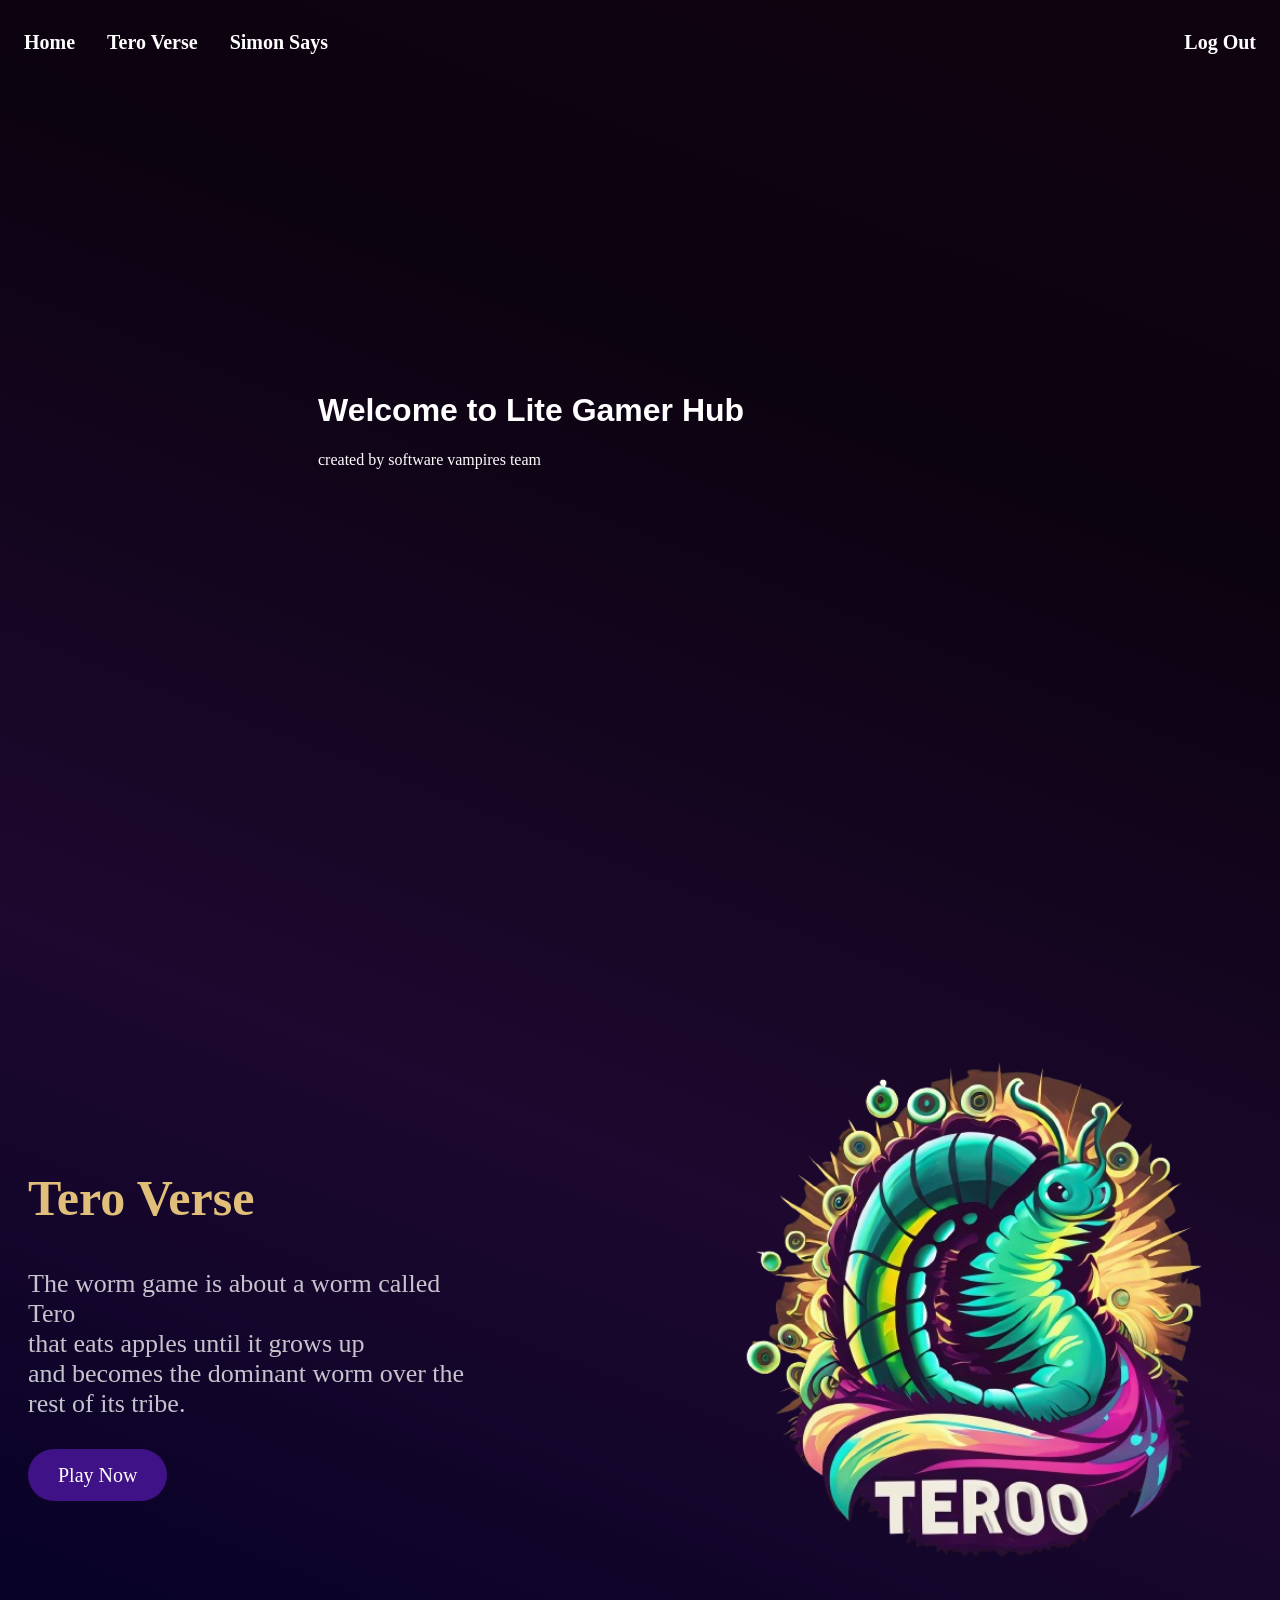
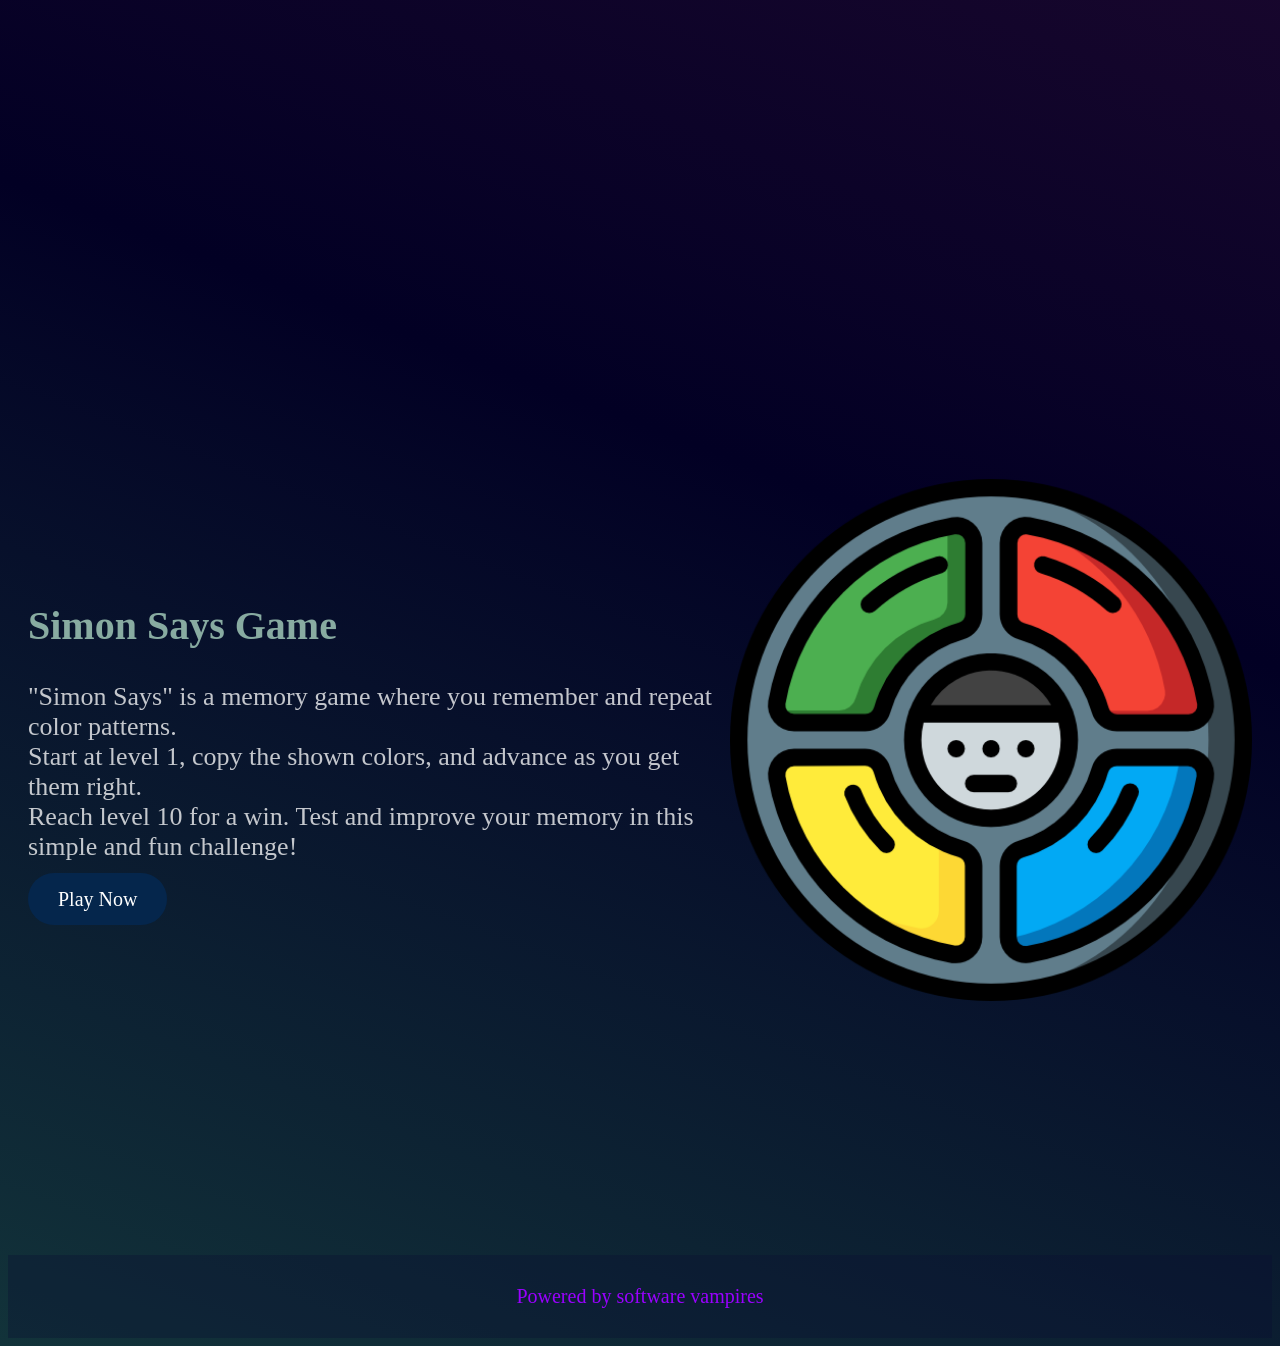
<file: Lite-Gamer-Hub.html>
<!DOCTYPE html>
<html lang="en">
<head>
    <meta charset="UTF-8">
    <meta name="viewport" content="width=device-width, initial-scale=1.0">
    <title>Lite Gamer Hub</title>
    <link rel="shortcut icon" href="https://i.ibb.co/fNyGGFB/192404.png" type="">
    <style>
        body{
        background: rgb(18,51,58);
        background: linear-gradient(21deg, rgba(18,51,58,1) 0%, rgba(2,0,36,1) 34%, rgba(29,8,47,1) 59%, rgba(12,3,16,1) 83%, rgba(15,3,16,1) 95%);
        text-decoration: none;
    
}
nav{
    background-color: rgba(15, 3, 16,0);
    
}
nav a{
        color:rgb(255, 255, 255);
        padding: 7px 16px;
        text-decoration:none;
        font-size:20px;
        
    
}
.register{
    text-align:right;
    float:right;}

.home,.Tero,.Simon{
        float:left}

header {
    background-image: url("https://i.ibb.co/hCvbz4Y/welcome-to-lite-gamer-hub.png"); /* لون الخلفية السوداء */     
    background-size: cover;
    color: white; /* لون النص */
    padding: 310px; /* هوامش داخلية للهيدر */
}
  
header h1{
  text-align: left;
  font-family: 'Gill Sans', 'Gill Sans MT', Calibri, 'Trebuchet MS', sans-serif;
}


section{
      display: flex;
      justify-content: space-between;
      align-items: center;
      height: 110vh;
      margin: 0 ;
      padding: 20px;
}
#Tero .details {
    text-align: left;
    padding-right: 220px;
    font-size: 40px;
  }
  #Tero p{
    color: #ffffffc2;
  }
#Tero h1{
  color: rgb(225 191 122);
}
#Simon h1{
  color: #88aba1;
}
#Simon p{
  color: #ffffffc2;
}
  img {
    height: auto;
    width: 700px;
    animation: wormMovement 3s ease-in-out infinite alternate; /* إضافة الحركة المتكررة للصورة */
  }
  .btn1 {
    text-decoration: none;
    color: white;
    padding: 15px 30px; 
    font-size: 20px;
    border-radius: 50px;
    position: relative;
    overflow: hidden;
    transition: background-color 0.3s ease-in-out;
  }
#Tero .btn1{
  background-color: rgb(64 18 135);
}
#Simon .btn1{
  background-color: #05264c;
}
  
  .loader {
    border: 16px solid #f3f3f3;
    border-top: 16px solid rgb(0, 115, 255);
    border-radius: 50%;
    width: 120px;
    height: 120px;
    animation: spin 2s linear infinite;
    position: fixed;
    top: 50%;
    left: 50%;
    transform: translate(-50%, -50%);
    z-index: 9999;
    display: none; /* يكون غير مرئي حتى النقر على الزر */
  }

.footer {
    background-color: rgba(12,15,49,33%);
    color: rgb(154, 0, 255);; /* تغيير لون النص ليكون مقروءًا على الخلفية السوداء */
    padding: 10px; /* إضافة هوامش داخلية للفوتر */
    text-align: center;
    font-size: 20px; /* حجم الخط */
  }
  #Tero .btn1:hover {
    background-color: rgb(64 18 135 / 43%);
  }
  #Simon .btn1:hover{
    background-color: #02152bc2;
  }
  .footer:hover{
    color:rgb(154 0 255 / 62%);
  }
  .nav a:hover{
    background-color: rgba(27, 27, 27, 0.041);
    color: rgb(125 78 175 / 71%);
}
  #Tero h1:hover{
    color:rgb(173 146 92 / 90%);
}

#Simon h1:hover{
    color:#556b65c2;}
@keyframes wormMovement {
    0% {
      transform: translateY(0); /* البداية: لا حركة */
    }
    50% {
      transform: translateY(-50px); /* الوسط: حركة لأعلى */
    }
    100% {
      transform: translateY(0); /* النهاية: العودة إلى الوضع الأصلي */
    }
  }

@keyframes spin {
    0% { transform: translate(-50%, -50%) rotate(0deg); }
    100% { transform: translate(-50%, -50%) rotate(360deg); }
  }
    </style>

</head>
<body>
    <!-- nav bar -->
    <nav class="nav" style="overflow: hidden;">
        <p><b>
            <a class="home"href="#home">Home</a>
            <a class="Tero" href="#Tero">Tero Verse
            <a class="Simon" href="#Simon">Simon Says</a>
            <a class="register" href="index.html">Log Out</a>
            </b></p>
    </nav>
    <!-- home -->
    <header id="home">
        <div>

            <h1 class="welcome"> Welcome to Lite Gamer Hub</h1>
            <p class="created">created by software vampires team</p>
    
        </div>
    </header>

    <section id="Tero">
        <div class="details">
        <!-- name of game -->
        <h1 style = "font-size: 50px;">Tero Verse</h1>
        <!-- description of game -->
        <p style = "font-size: 26px;">
            The worm game is about a worm called Tero<br>
           that eats apples until it grows up <br>
           and becomes the dominant worm over the rest of its tribe.
        </p>  
          <div class="btn">
        <a href="javascript:void(1)" class="btn1" onclick="loadPage()">Play Now</a>
    </div>
    </div>
    <!-- Play Now -->

    <div class="loader" id="loader"></div>
    <!-- photo -->
    <img src="games/TERO-VERSE/Tero.png" alt="tero game">
    </section>

    <section id="Simon">
        <div class="details">
            <!-- name of game -->
            <h1  style = "font-size: 40px;">Simon Says Game</h1>
            <!-- description of game -->
            <p style="font-size: 26px">
              "Simon Says" is a memory game where you remember and repeat color patterns.<br>
              Start at level 1, copy the shown colors, and advance as you get them right.<br>
              Reach level 10 for a win. Test and improve your memory in this simple and fun challenge!
            </p>    
        <div class="btn">
            <a href="javascript:void(0)" class="btn1" onclick="loading()">Play Now</a>
        </div>
        </div>
        <!-- Play Now -->

        <div class="loader" id="loader"></div>
        <!-- photo -->
        <img src="games/Simon/Simon.png" alt="Simon" border="0">
    </section>


     <!-- Footer -->
    <footer class="footer">
         <p>Powered by software vampires</p>
    </footer>

    <script>
        function loadPage() {
          var loader = document.getElementById('loader');
          loader.style.display = 'block'; // عرض صفحة التحميل عند النقر على الزر
    
          // إنشاء تأخير صناعي لعرض صفحة التحميل لبضع ثواني ثم الانتقال إلى الرابط
          setTimeout(function() {
            window.location.href = "games/Tero Verse.html"; // استبدل YOUR_LINK_HERE برابط الصفحة المستهدفة
          }, 2000); // وقت التأخير بالميلي ثانية (هنا 2000 ميلي ثانية أي 2 ثواني)
        }


        function loading() {
          var loader = document.getElementById('loader');
          loader.style.display = 'block'; // عرض صفحة التحميل عند النقر على الزر
    
          // إنشاء تأخير صناعي لعرض صفحة التحميل لبضع ثواني ثم الانتقال إلى الرابط
          setTimeout(function() {
            window.location.href = "games/Simon-Says-Game.html"; // استبدل YOUR_LINK_HERE برابط الصفحة المستهدفة
          }, 2000); // وقت التأخير بالميلي ثانية (هنا 2000 ميلي ثانية أي 2 ثواني)
        }
      </script>

</body>
</html>
</file>
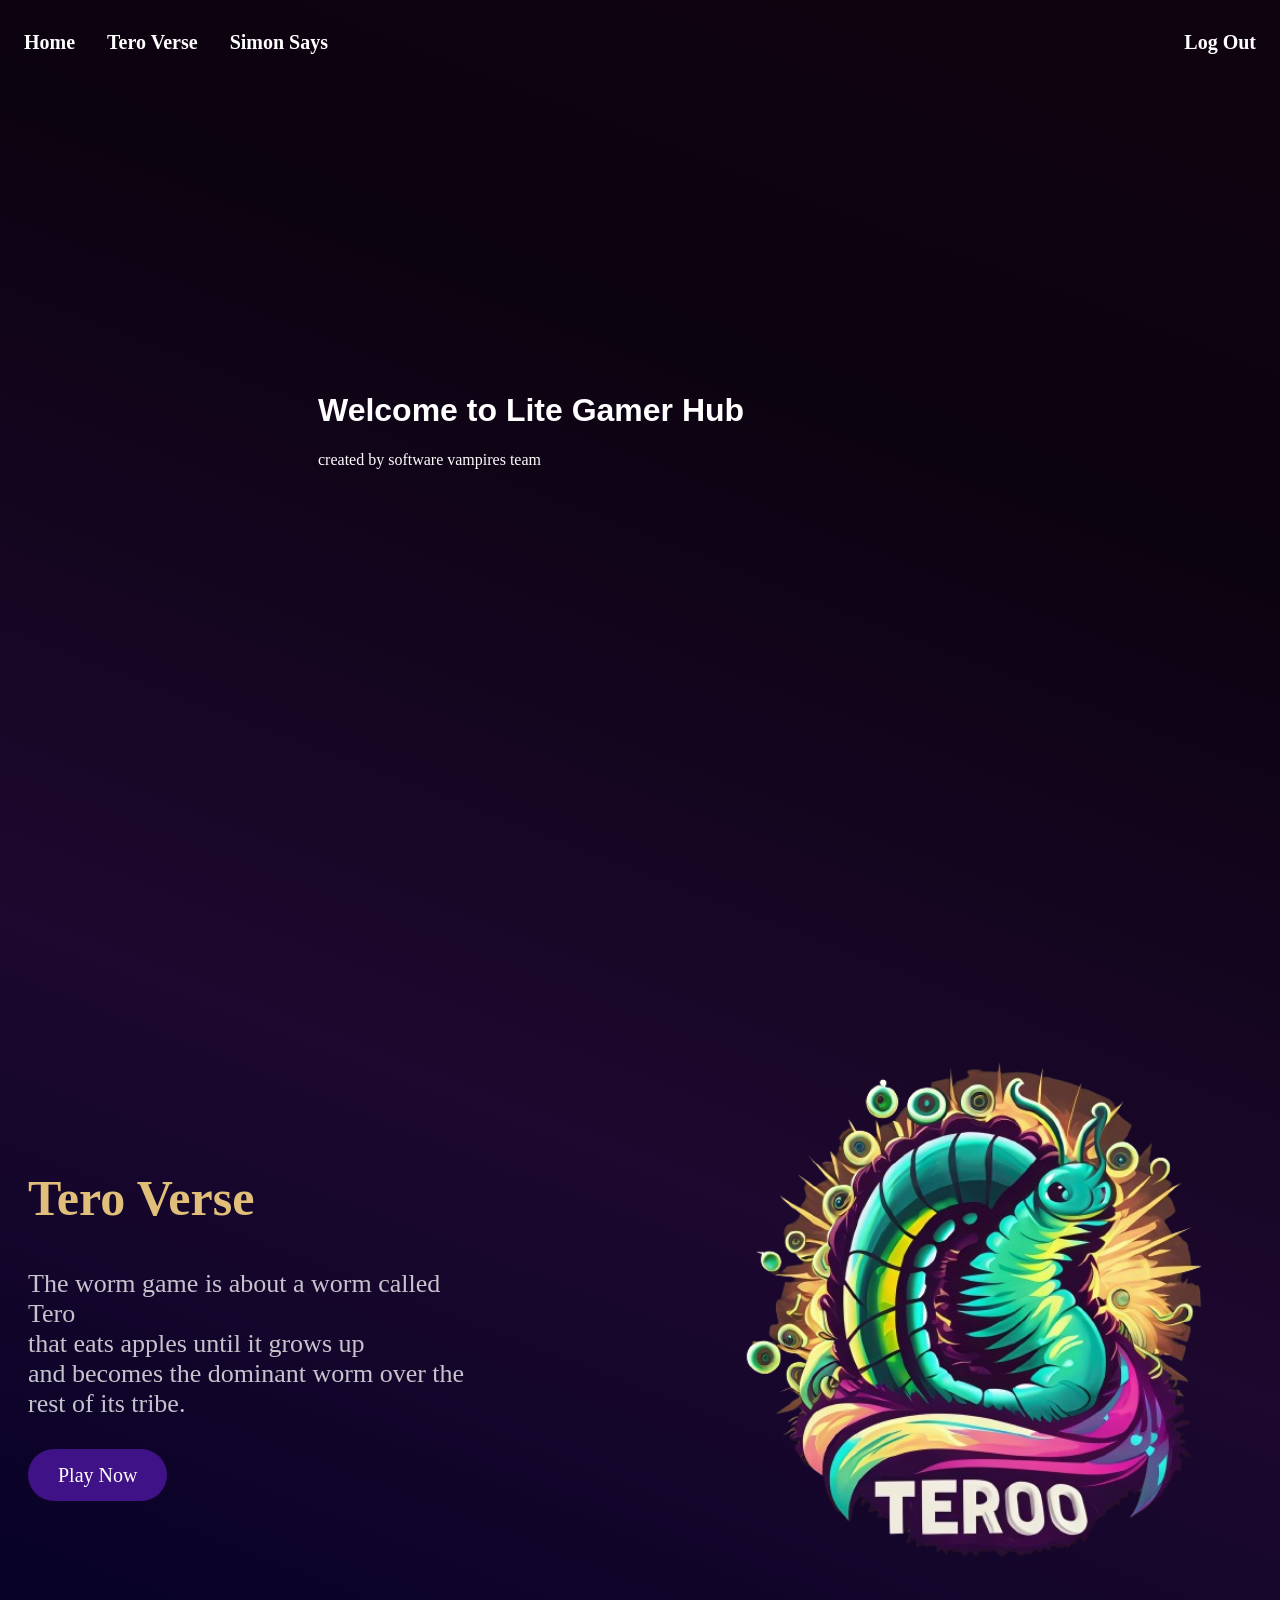
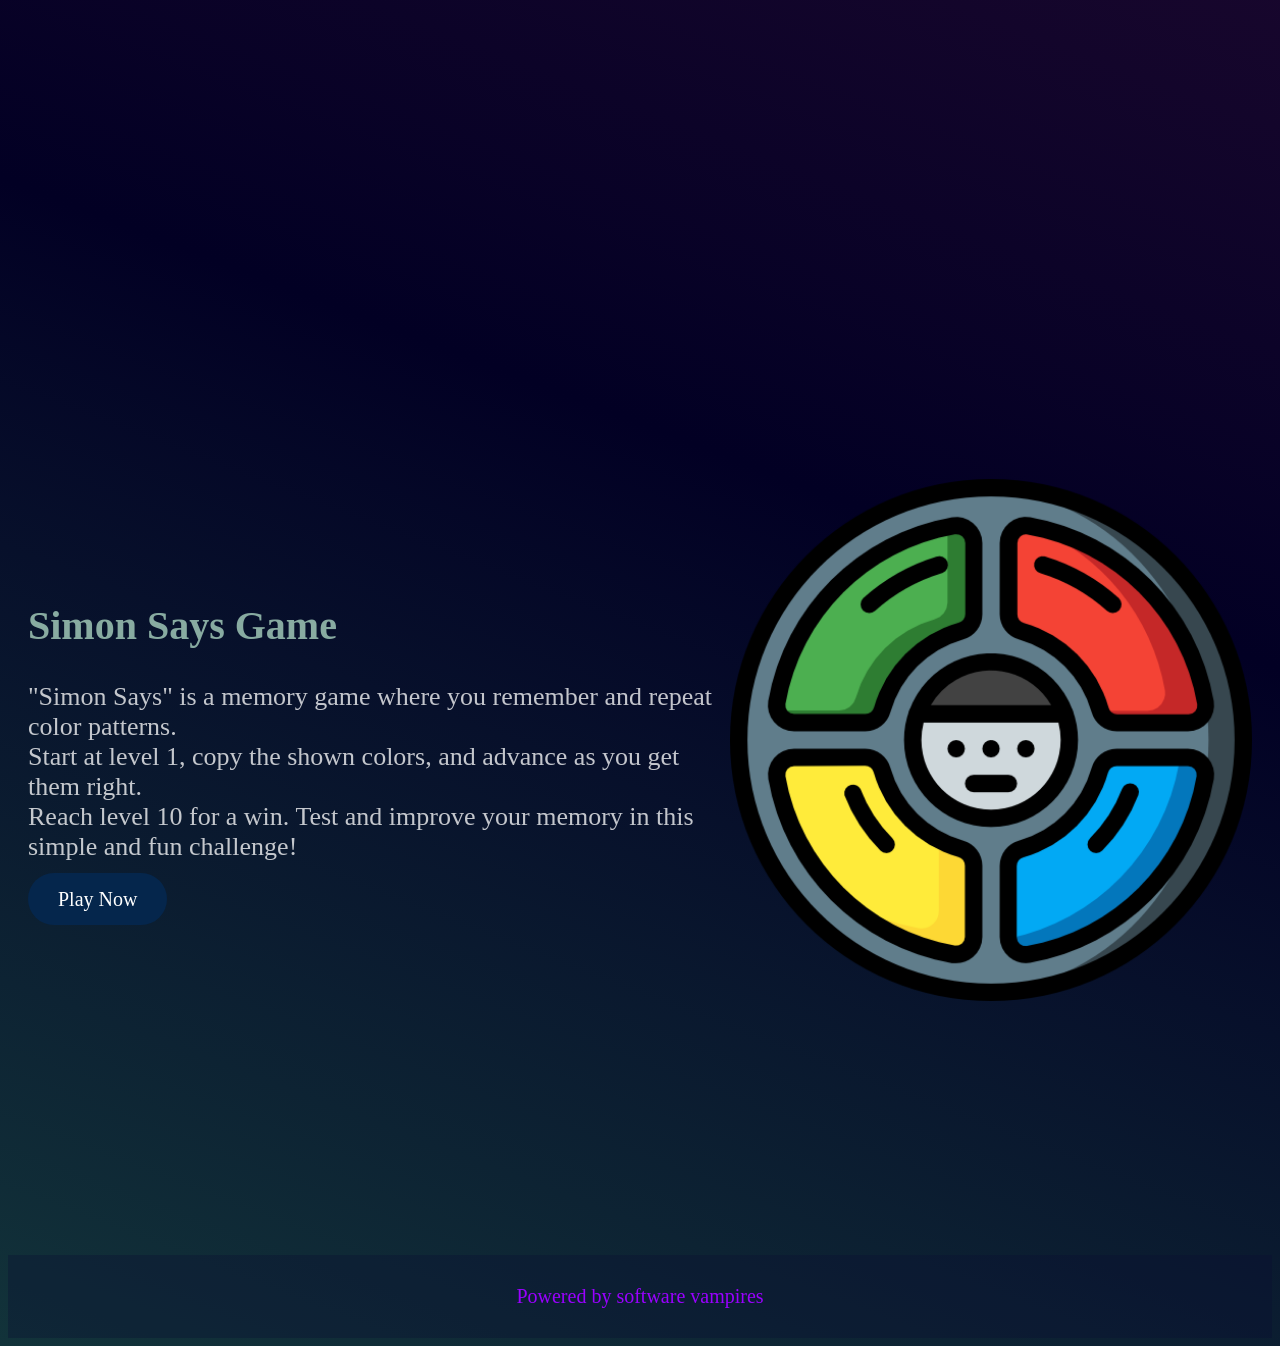
<file: LiteGamerHub.html>
<!DOCTYPE html>
<html lang="en">
<head>
    <meta charset="UTF-8">
    <meta name="viewport" content="width=device-width, initial-scale=1.0">
    <title>Lite Gamer Hub</title>
    <link rel="shortcut icon" href="https://i.ibb.co/fNyGGFB/192404.png" type="">
    <style>
        body{
        background: rgb(18,51,58);
        background: linear-gradient(21deg, rgba(18,51,58,1) 0%, rgba(2,0,36,1) 34%, rgba(29,8,47,1) 59%, rgba(12,3,16,1) 83%, rgba(15,3,16,1) 95%);
        text-decoration: none;
    
}
nav{
    background-color: rgba(15, 3, 16,0);
    
}
nav a{
        color:rgb(255, 255, 255);
        padding: 7px 16px;
        text-decoration:none;
        font-size:20px;
        
    
}
.register{
    text-align:right;
    float:right;}

.home,.Tero,.Simon{
        float:left}

header {
    background-image: url("https://i.ibb.co/hCvbz4Y/welcome-to-lite-gamer-hub.png"); /* لون الخلفية السوداء */     
    background-size: cover;
    color: white; /* لون النص */
    padding: 310px; /* هوامش داخلية للهيدر */
}
  
header h1{
  text-align: left;
  font-family: 'Gill Sans', 'Gill Sans MT', Calibri, 'Trebuchet MS', sans-serif;
}


section{
      display: flex;
      justify-content: space-between;
      align-items: center;
      height: 110vh;
      margin: 0 ;
      padding: 20px;
}
#Tero .details {
    text-align: left;
    padding-right: 220px;
    font-size: 40px;
  }
  #Tero p{
    color: #ffffffc2;
  }
#Tero h1{
  color: rgb(225 191 122);
}
#Simon h1{
  color: #88aba1;
}
#Simon p{
  color: #ffffffc2;
}
  img {
    height: auto;
    width: 700px;
    animation: wormMovement 3s ease-in-out infinite alternate; /* إضافة الحركة المتكررة للصورة */
  }
  .btn1 {
    text-decoration: none;
    color: white;
    padding: 15px 30px; 
    font-size: 20px;
    border-radius: 50px;
    position: relative;
    overflow: hidden;
    transition: background-color 0.3s ease-in-out;
  }
#Tero .btn1{
  background-color: rgb(64 18 135);
}
#Simon .btn1{
  background-color: #05264c;
}
  
  .loader {
    border: 16px solid #f3f3f3;
    border-top: 16px solid rgb(0, 115, 255);
    border-radius: 50%;
    width: 120px;
    height: 120px;
    animation: spin 2s linear infinite;
    position: fixed;
    top: 50%;
    left: 50%;
    transform: translate(-50%, -50%);
    z-index: 9999;
    display: none; /* يكون غير مرئي حتى النقر على الزر */
  }

.footer {
    background-color: rgba(12,15,49,33%);
    color: rgb(154, 0, 255);; /* تغيير لون النص ليكون مقروءًا على الخلفية السوداء */
    padding: 10px; /* إضافة هوامش داخلية للفوتر */
    text-align: center;
    font-size: 20px; /* حجم الخط */
  }
  #Tero .btn1:hover {
    background-color: rgb(64 18 135 / 43%);
  }
  #Simon .btn1:hover{
    background-color: #02152bc2;
  }
  .footer:hover{
    color:rgb(154 0 255 / 62%);
  }
  .nav a:hover{
    background-color: rgba(27, 27, 27, 0.041);
    color: rgb(125 78 175 / 71%);
}
  #Tero h1:hover{
    color:rgb(173 146 92 / 90%);
}

#Simon h1:hover{
    color:#556b65c2;}
@keyframes wormMovement {
    0% {
      transform: translateY(0); /* البداية: لا حركة */
    }
    50% {
      transform: translateY(-50px); /* الوسط: حركة لأعلى */
    }
    100% {
      transform: translateY(0); /* النهاية: العودة إلى الوضع الأصلي */
    }
  }

@keyframes spin {
    0% { transform: translate(-50%, -50%) rotate(0deg); }
    100% { transform: translate(-50%, -50%) rotate(360deg); }
  }
    </style>

</head>
<body>
    <!-- nav bar -->
    <nav class="nav" style="overflow: hidden;">
        <p><b>
            <a class="home"href="#home">Home</a>
            <a class="Tero" href="#Tero">Tero Verse
            <a class="Simon" href="#Simon">Simon Says</a>
            <a class="register" href="index.html">Log Out</a>
            </b></p>
    </nav>
    <!-- home -->
    <header id="home">
        <div>

            <h1 class="welcome"> Welcome to Lite Gamer Hub</h1>
            <p class="created">created by software vampires team</p>
    
        </div>
    </header>

    <section id="Tero">
        <div class="details">
        <!-- name of game -->
        <h1 style = "font-size: 50px;">Tero Verse</h1>
        <!-- description of game -->
        <p style = "font-size: 26px;">
            The worm game is about a worm called Tero<br>
           that eats apples until it grows up <br>
           and becomes the dominant worm over the rest of its tribe.
        </p>  
          <div class="btn">
        <a href="javascript:void(1)" class="btn1" onclick="loadPage()">Play Now</a>
    </div>
    </div>
    <!-- Play Now -->

    <div class="loader" id="loader"></div>
    <!-- photo -->
    <img src="games/TERO-VERSE/Tero.png" alt="tero game">
    </section>

    <section id="Simon">
        <div class="details">
            <!-- name of game -->
            <h1  style = "font-size: 40px;">Simon Says Game</h1>
            <!-- description of game -->
            <p style="font-size: 26px">
              "Simon Says" is a memory game where you remember and repeat color patterns.<br>
              Start at level 1, copy the shown colors, and advance as you get them right.<br>
              Reach level 10 for a win. Test and improve your memory in this simple and fun challenge!
            </p>    
        <div class="btn">
            <a href="javascript:void(0)" class="btn1" onclick="loading()">Play Now</a>
        </div>
        </div>
        <!-- Play Now -->

        <div class="loader" id="loader"></div>
        <!-- photo -->
        <img src="games/Simon/Simon.png" alt="Simon" border="0">
    </section>


     <!-- Footer -->
    <footer class="footer">
         <p>Powered by software vampires</p>
    </footer>

    <script>
        function loadPage() {
          var loader = document.getElementById('loader');
          loader.style.display = 'block'; // عرض صفحة التحميل عند النقر على الزر
    
          // إنشاء تأخير صناعي لعرض صفحة التحميل لبضع ثواني ثم الانتقال إلى الرابط
          setTimeout(function() {
            window.location.href = "games/TeroVerse.html"; // استبدل YOUR_LINK_HERE برابط الصفحة المستهدفة
          }, 2000); // وقت التأخير بالميلي ثانية (هنا 2000 ميلي ثانية أي 2 ثواني)
        }


        function loading() {
          var loader = document.getElementById('loader');
          loader.style.display = 'block'; // عرض صفحة التحميل عند النقر على الزر
    
          // إنشاء تأخير صناعي لعرض صفحة التحميل لبضع ثواني ثم الانتقال إلى الرابط
          setTimeout(function() {
            window.location.href = "games/SimonSaysGame.html"; // استبدل YOUR_LINK_HERE برابط الصفحة المستهدفة
          }, 2000); // وقت التأخير بالميلي ثانية (هنا 2000 ميلي ثانية أي 2 ثواني)
        }
      </script>

</body>
</html>
</file>
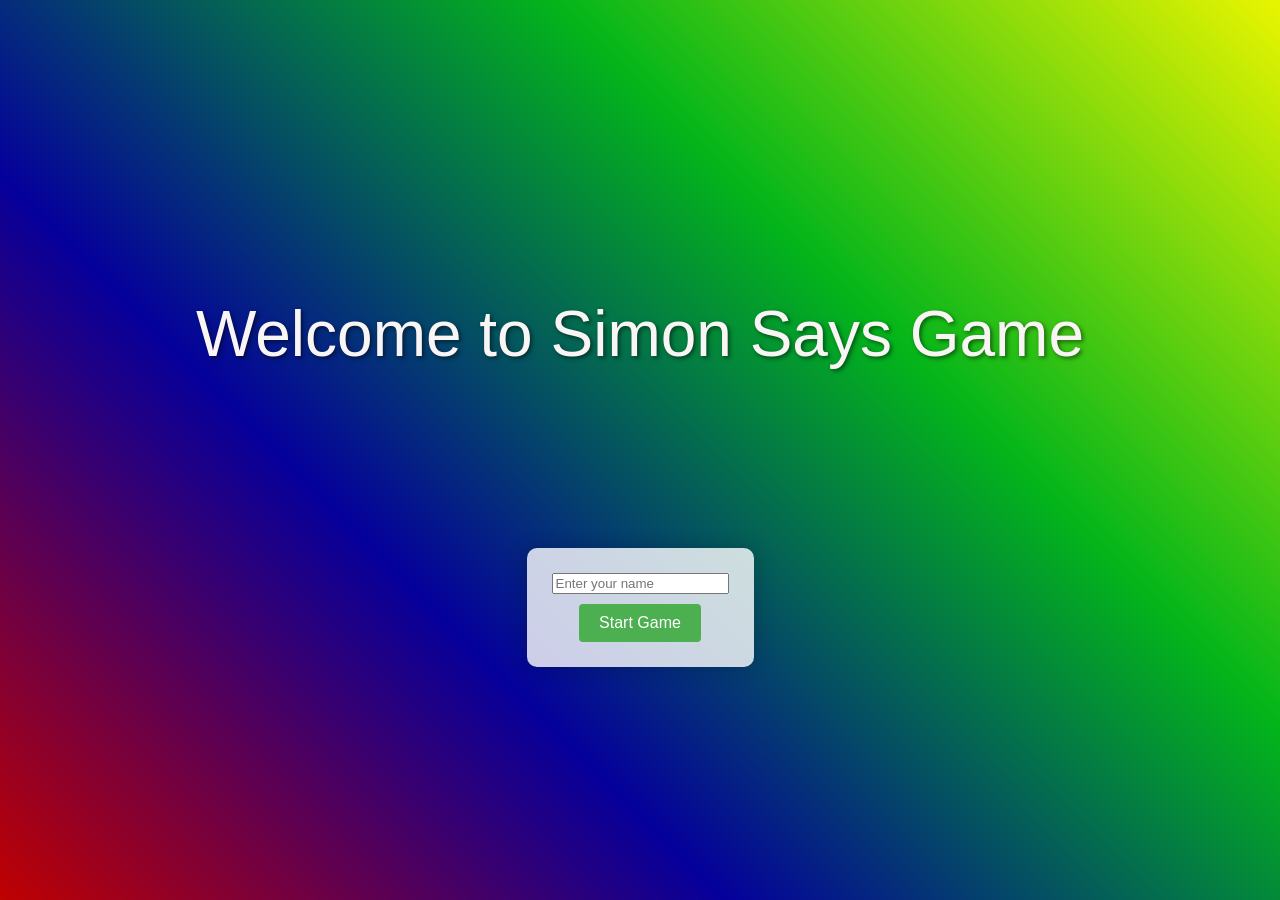
<file: games/Simon_Says_Game.html>
<!DOCTYPE html>
<html lang="en">
<head>
    <meta charset="UTF-8">
    <meta name="viewport" content="width=device-width, initial-scale=1.0">
    <link rel="stylesheet" href="Simon/style.css">
    <link rel="shortcut icon" href="Simon/Simon.png" type="">
    <title>Simon Says Game</title>
</head>
<body>

    <div id="container">
        
        <p id="welcomeMessage" style="top: 20px;">Welcome to Simon Says Game</p>
        <div id="registration" style="display: flex; flex-direction: column; align-items: center;">
            <input type="text" id="playerName" placeholder="Enter your name" style="margin-bottom: 10px;">
            <button class="button" onclick="startGame()">Start Game</button>
        </div>        
        

        <div id="game">
            <div id="scoreBox">
                <p id="levelDisplay"></p>
                <p id="scoreDisplay"></p>
            </div>
            
            <div id="simonContainer">
                <div class="color-button" id="red" onclick="checkColor('red')"></div>
                <div class="color-button" id="blue" onclick="checkColor('blue')"></div>
                <div class="color-button" id="green" onclick="checkColor('green')"></div>
                <div class="color-button" id="yellow" onclick="checkColor('yellow')"></div>
            </div>
        </div>
    </div>
    <script src="Simon/script.js"></script>
</body>
</html>
</file>
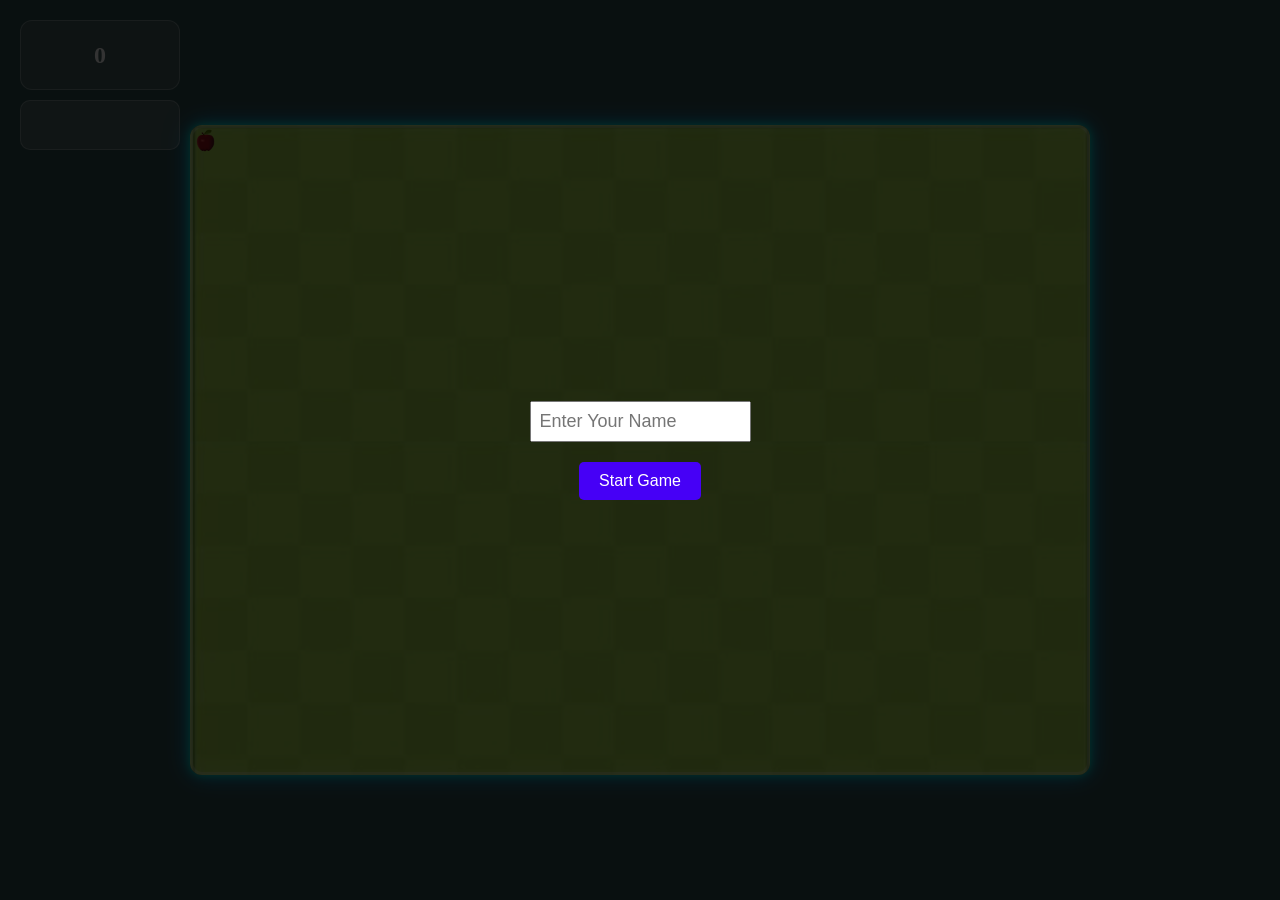
<file: games/TeroVerse.html>
<!DOCTYPE html>
<html lang="en">
<head>
  <meta charset="UTF-8">
  <link rel="shortcut icon" href="TERO-VERSE/Tero.png" type="">
  <title>Tero Verse</title>
  <link rel="stylesheet" href="TERO-VERSE/Tero.css">
</head>
<body>
    <div class="start-page">
      <input type="text" id="playerName" placeholder="Enter Your Name">
      <button onclick="startGame()">Start Game</button>
    </div>
      <div class="game-area">
          <div class="snake" id="snake"></div>
          <div class="snake" style="left: 20px; top: 0;"></div>
          <img class="food" id="food" src="TERO-VERSE/assets/apple.png" alt="Apple">
      </div>
      <div class="player-name" id="playerNameDisplay"></div>
      <div class="score">
        <p id="score">0</p>
        <div class="player-name-score" id="playerNameScore"></div>
      </div>
      <div class="game-over" style="display: none;">
        <h1>Game Over!</h1>
        <p>Your score is <span id="gameOverScore"></span></p>
        <button onclick="restartGame()">Play Again</button>
      </div>
      <script src="TERO-VERSE/game.js"></script>
</body>
</html>
</file>
<file: games/Simon/style.css>
body {
    font-family: 'Arial', sans-serif;
    margin: 0;
    padding: 0;
    display: flex;
    align-items: center;
    justify-content: center;
    height: 100vh;
    background: linear-gradient(45deg, rgb(191, 1, 1), #05009b, rgb(3, 181, 26), #e9f500);
}


p {
    font-size: 4em;
    font-family: Impact, Haettenschweiler, 'Arial Narrow Bold', sans-serif;
    text-align: center;
    color: #f9f5f5;
    text-shadow: 2px 2px 4px rgba(0, 0, 0, 0.5);
    margin-bottom: 20%;
    
}

#container {

    display: flex;
    flex-direction: column;
    align-items: center;
    justify-content: center;
    position: absolute;
}

#registration,
#game {
    background-color: rgba(255, 255, 255, 0.8);
    border-radius: 10px;
    box-shadow: 0 0 20px rgba(0, 0, 0, 0.2);
    overflow: hidden;
    padding: 25px;
    text-align: center;
}



.button {
    padding: 10px 20px;
    font-size: 16px;
    cursor: pointer;
    background-color: #4CAF50;
    color: white;
    border: none;
    border-radius: 4px;
}

.button:hover {
    background-color: #45a049;
}

#game {
    display: none;
}

#scoreBox {
    padding: 20px;
    text-align: center;
}

#levelDisplay,
#scoreDisplay {
    font-size: 18px;
    margin: 5px 0;
    color: #555;
}

#simonContainer {
    display: flex;
    justify-content: center;
    flex-wrap: wrap;
}

.color-button {
    width: 100px;
    height: 100px;
    margin: 10px;
    border: 2px solid #000;
    border-radius: 12px;
    cursor: pointer;
    transition: transform 0.2s ease-in-out, box-shadow 0.2s ease-in-out;
}

.color-button:hover {
    transform: scale(1.1);
    box-shadow: 0 0 10px rgba(0, 0, 0, 0.3);
}

#red {
    background-color: #ff5959;
}

#blue {
    background-color: #5959ff;
}

#green {
    background-color: #59c659;
}

#yellow {
    background-color: #fffa66;
}
</file>
<file: games/TERO-VERSE/Tero.css>
*{
  box-sizing: border-box;
}
body {
  margin: 0;
  height: 100vh;

  display: flex;
  justify-content: center;
  align-items: center;

  overflow: hidden;
  background-color: darkslategrey;
}

.game-area {
  position: relative;
  width: 900px;
  height: 650px;

  margin: 40px;

  background-image: url("assets/bgg.jpg");
  background-size: cover;

  border: 3px solid rgba(255,255,255,0.3);
  border-radius: 12px;

  box-shadow:
    0 0 10px #00ffcc,
    0 0 25px #00aaff,
    inset 0 0 10px rgba(255,255,255,0.1);

  animation: borderGlow 2s infinite alternate;
}

@keyframes borderGlow {
  0% {
    box-shadow: 0 0 10px #00ffcc;
  }
  100% {
    box-shadow: 0 0 25px #00aaff;
  }
}

.snake {
  width: 20px;
  height: 20px;

  /* background-image: url("assets/snake.png"); */
  background-size: cover;

  position: absolute;
}

.food {
  width: 25px;
  height: 25px;

  background-image: url("assets/apple.png");
  background-size: cover;

  position: absolute;
}

.score {
  position: absolute;
  top: 20px;
  left: 20px;

  width: 160px;
  height: 70px;

  display: flex;
  justify-content: center;
  align-items: center;

  background: rgba(255, 255, 255, 0.1);
  border: 1px solid rgba(255, 255, 255, 0.3);

  border-radius: 12px;

  color: white;
  font-size: 22px;
  font-weight: bold;
}
.score-pop {
  animation: pop 0.3s ease;
}

@keyframes pop {
  0% { transform: scale(1); }
  50% { transform: scale(1.3); }
  100% { transform: scale(1); }
}
.score p {
  margin: 0;
  font-size: 24px;
  font-weight: bold;
  color: white;
}
.start-page {
  position: absolute;
  width: 100%;
  height: 100%;

  background: rgba(0,0,0,0.8);

  display: flex;
  flex-direction: column;
  justify-content: center;
  align-items: center;

  z-index: 999;
}

  .start-page input[type="text"] {
    margin-bottom: 20px;
    padding: 8px;
    font-size: 18px;
    font-family: 'Gill Sans', 'Gill Sans MT', Calibri, 'Trebuchet MS', sans-serif;
  }

  .start-page button {
    padding: 10px 20px;
    font-size: 16px;
    background-color: #4600f6;
    color: white;
    border: none;
    border-radius: 5px;
    cursor: pointer;
  }
 .player-name {
  position: absolute;
  top: 100px;   /* تحت السكور */
  left: 20px;

  width: 160px;
  height: 50px;

  background: rgba(255,255,255,0.15);
  border: 1px solid rgba(255,255,255,0.3);

  border-radius: 10px;

  color: white;
  font-size: 16px;

  display: flex;
  justify-content: center;
  align-items: center;
}
.game-over {
    position: absolute;
    width: 100%;
    height: 100%;
    background-color: rgba(0, 0, 0, 0.7);
    

  }

  .game-over h1 {
    font-size: 40px;
    color: #ffffff;
    margin-bottom: 30px;
    text-align: center;
    padding-top: 200px;
    font-family:Georgia, 'Times New Roman', Times, serif;
  }

  .game-over p {
    font-size: 24px;
    color: #ffffff;
    margin-bottom: 30px;
    text-align: center;
    font-family: Impact, Haettenschweiler, 'Arial Narrow Bold', sans-serif;

  }

  .game-over button {
padding: 10px 20px;
font-size: 24px;
background-color:#4800ff ;
color: white;
font-family:Georgia, 'Times New Roman', Times, serif;
border: none;
border-radius: 5px;
cursor: pointer;
position: absolute;
left: 50%;
top: 50%;
transform: translate(-50%, -50%);
}
.game-over button:hover{
  background-color: rgb(41, 0, 143);
}
.shake {
  animation: shake 0.4s ease;
  will-change: transform;
}

@keyframes shake {
  0% { transform: translate3d(0,0,0); }
  25% { transform: translate3d(-5px,5px,0); }
  50% { transform: translate3d(5px,-5px,0); }
  75% { transform: translate3d(-5px,5px,0); }
  100% { transform: translate3d(0,0,0); }
}
</file>
